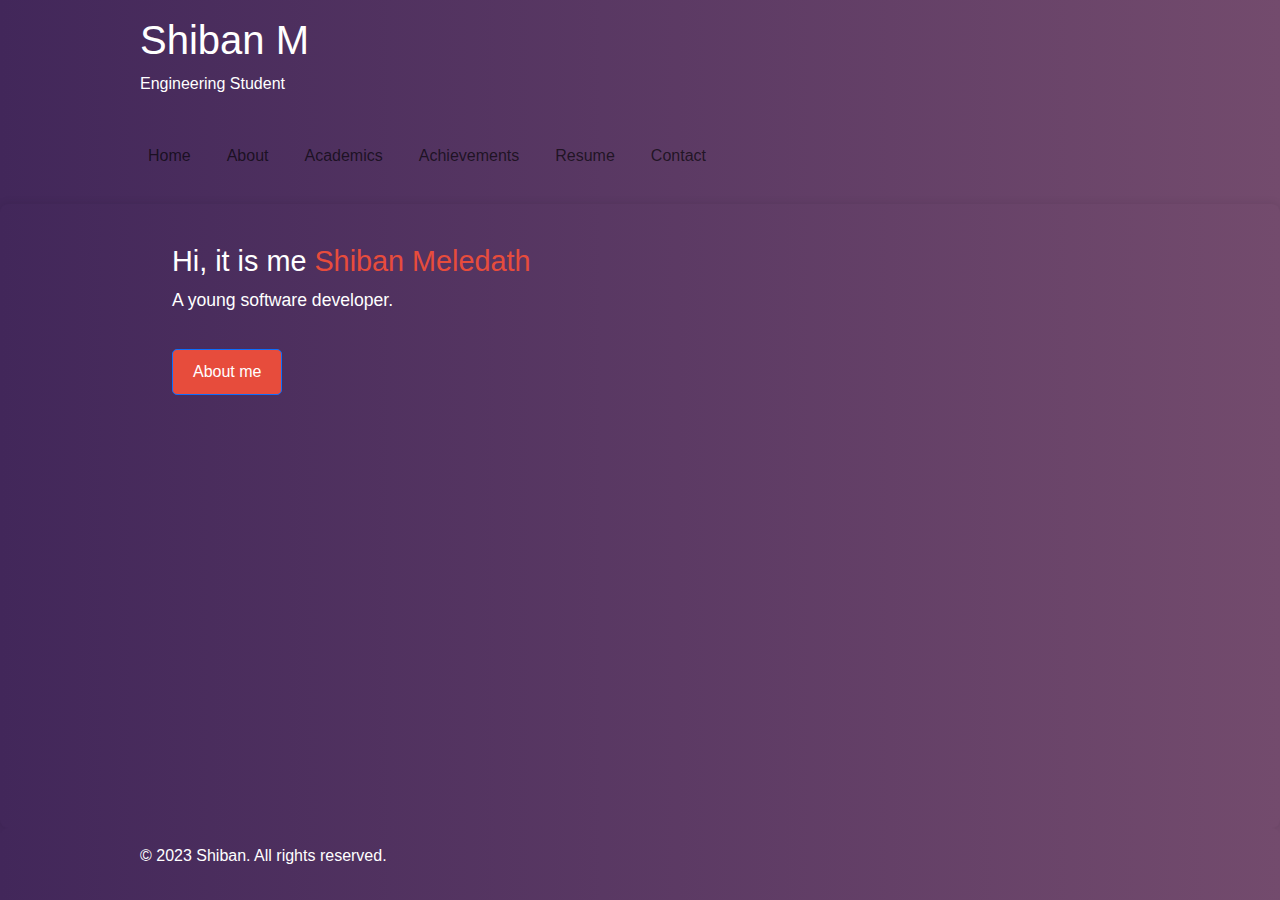
<file: index.html>
<!DOCTYPE html>
<html lang="en">
<head>
    <meta charset="UTF-8">
    <meta name="viewport" content="width=device-width, initial-scale=1.0">
    <link rel="stylesheet" href="https://cdn.jsdelivr.net/npm/bootstrap@5.0.0/dist/css/bootstrap.min.css">
    <link rel="stylesheet" href="assets/css/style.css">
    <link rel="stylesheet" href="assets/css/index.css">
    <title>Shiban M - Portfolio</title>
</head>
<body>

    <header class="bg-dark text-white">
        <div class="container">
            <h1>Shiban M</h1>
            <p>Engineering Student</p>
        </div>
    </header>

    <nav class="navbar navbar-expand-lg navbar-light bg-light">
        <div class="container">
            <ul class="navbar-nav">
                <li class="nav-item"><a class="nav-link" href="index.html">Home</a></li>
                <li class="nav-item"><a class="nav-link" href="about.html">About</a></li>
                <li class="nav-item"><a class="nav-link" href="accademics.html">Academics</a></li>
                <li class="nav-item"><a class="nav-link" href="achivements.html">Achievements</a></li>
                <li class="nav-item"><a class="nav-link" href="resume.html">Resume</a></li>
                <li class="nav-item"><a class="nav-link" href="contact.html">Contact</a></li>
            </ul>
        </div>
    </nav>

    <section class="content">
        <div class="container">
            <div class="content-item">
                <h5>Hi, it is me <span>Shiban Meledath</span></h5>
                <p>A young software developer.</p>
                <a href="about.html" class="btn btn-primary">About me</a>
            </div>
        </div>
    </section>

    <footer class="bg-dark text-white">
        <div class="container">
            <p>&copy; 2023 Shiban. All rights reserved.</p>
        </div>
    </footer>

    <script src="https://cdn.jsdelivr.net/npm/bootstrap@5.0.0/dist/js/bootstrap.bundle.min.js"></script>
</body>
</html>
</file>
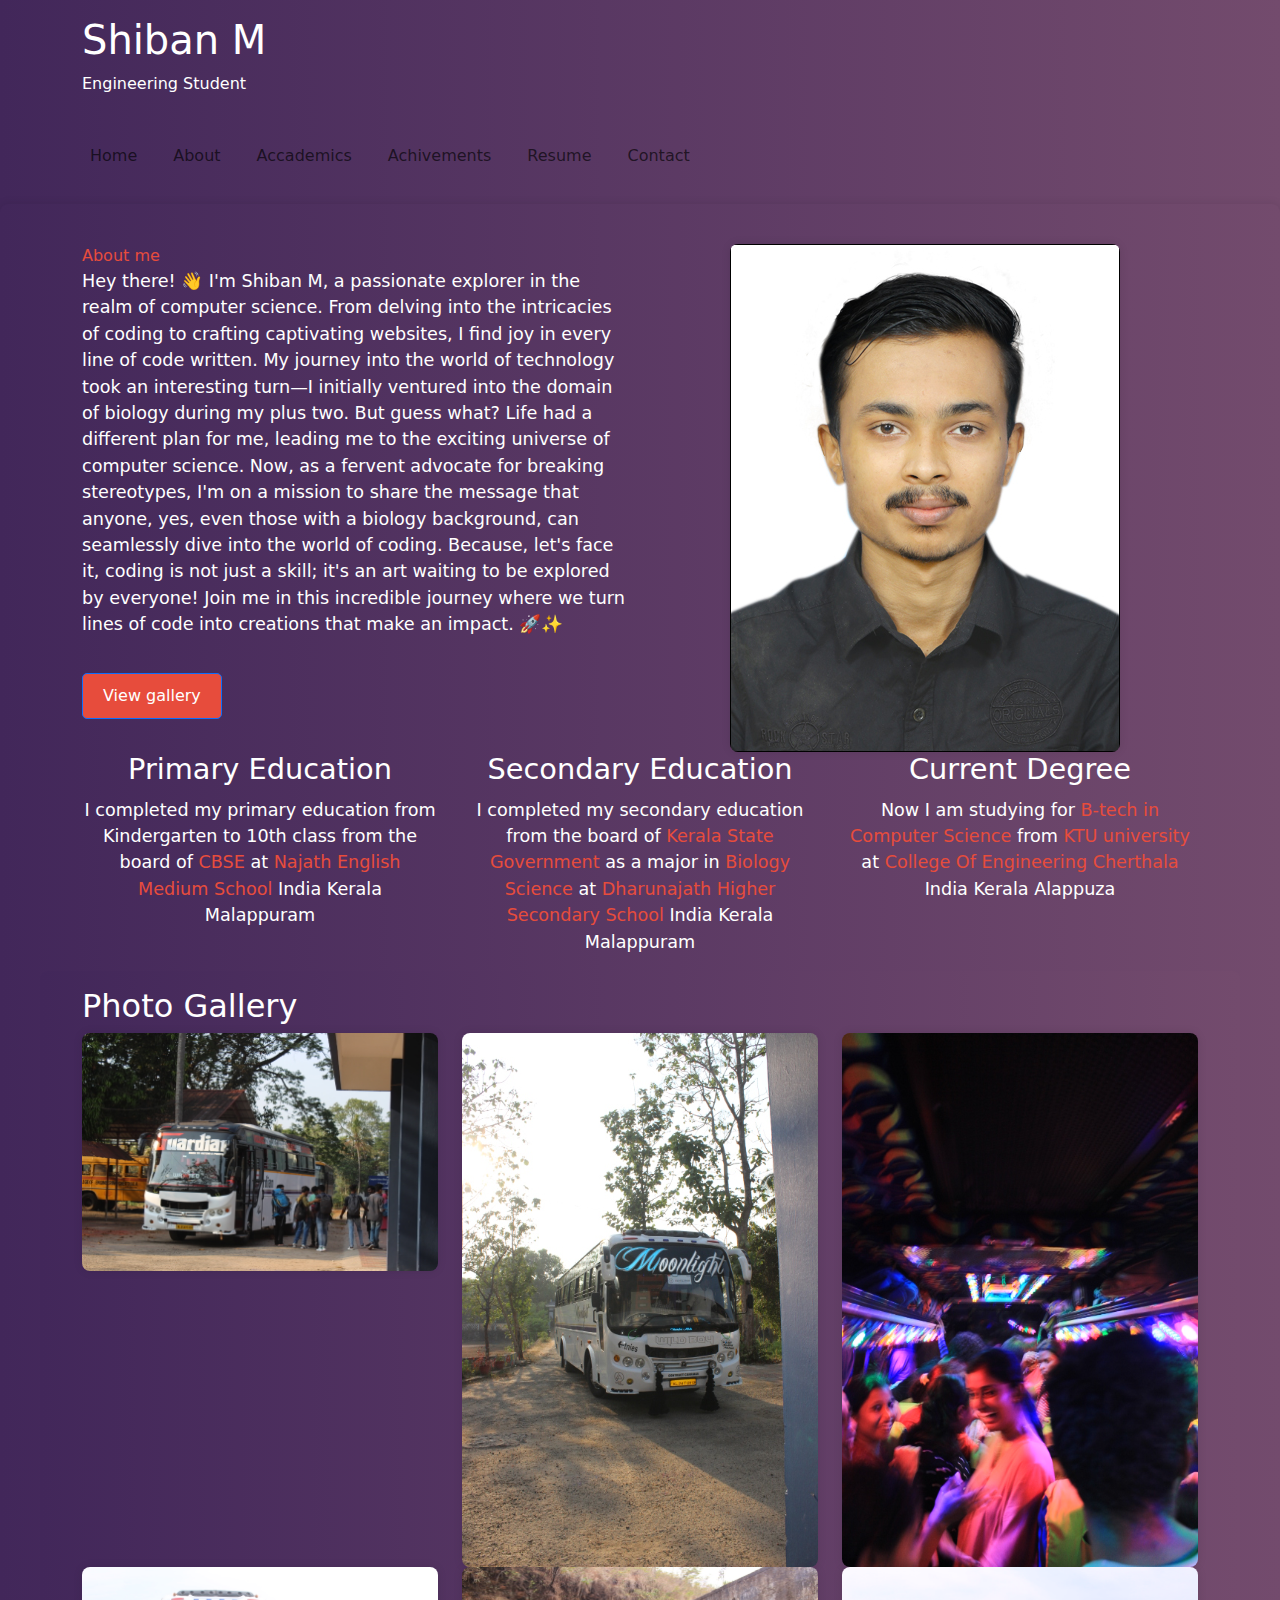
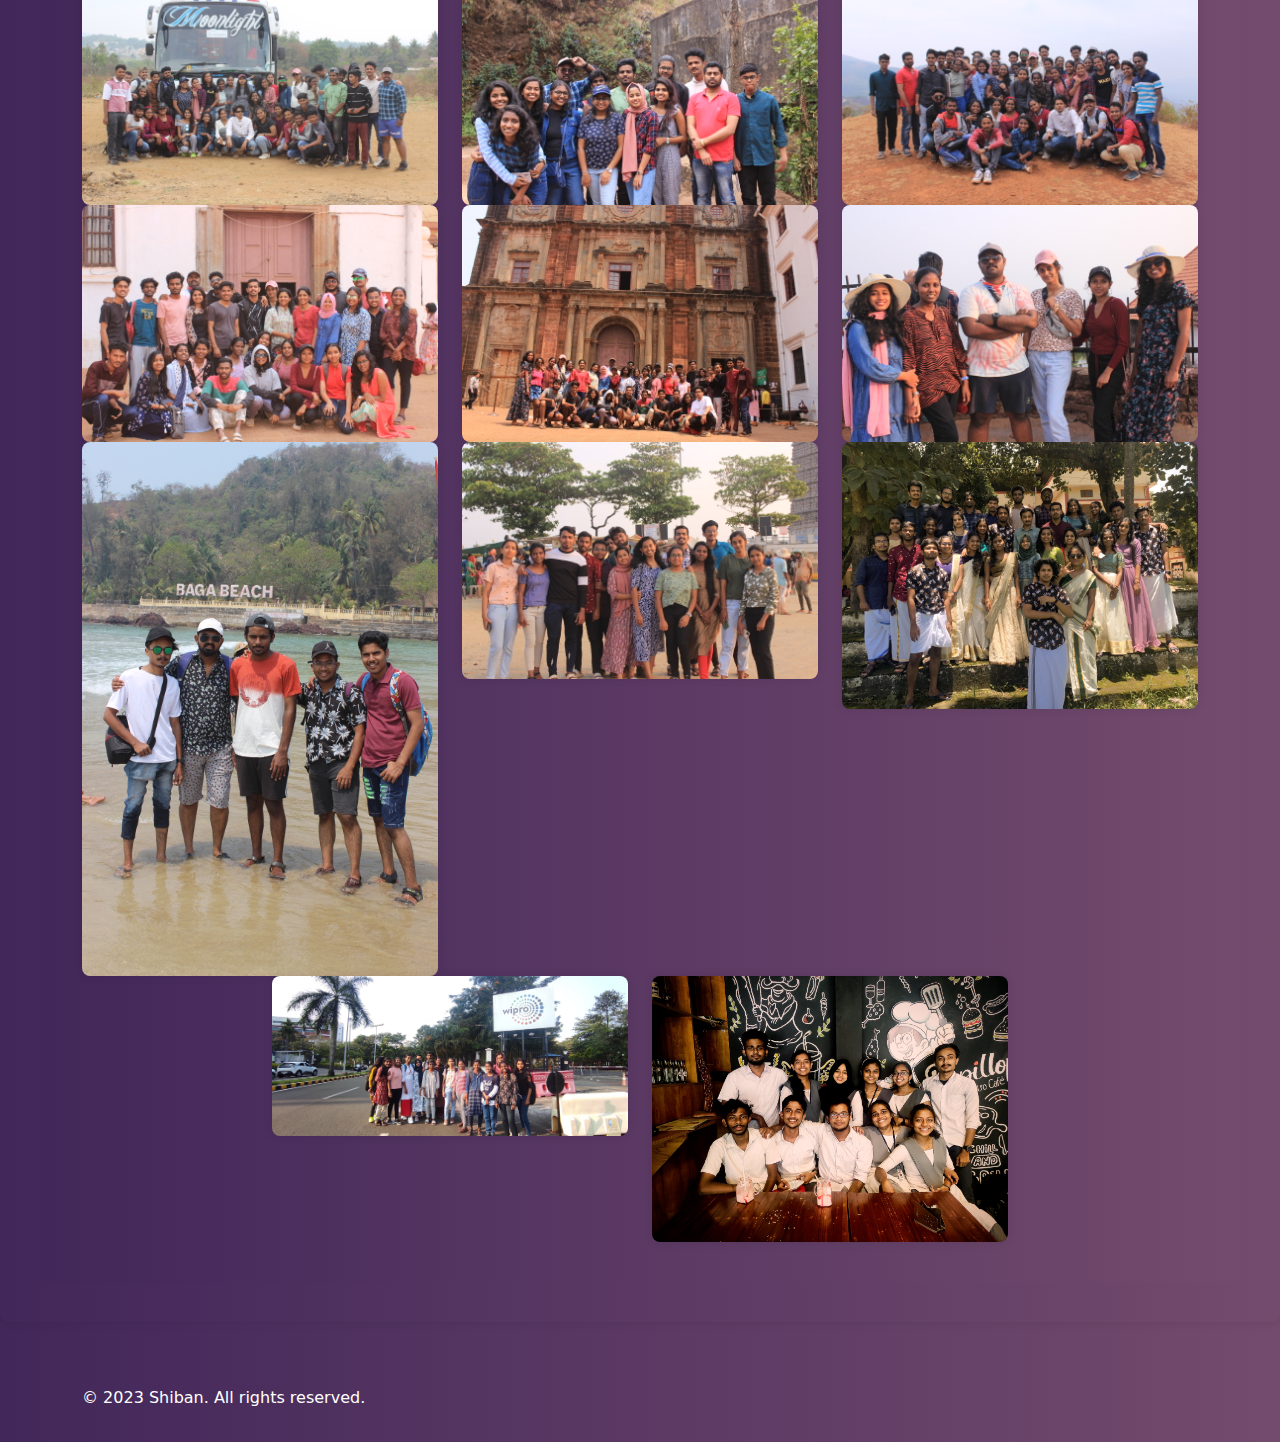
<file: about.html>
<!DOCTYPE html>
<html lang="en">
<head>
    <meta charset="UTF-8">
    <meta name="viewport" content="width=device-width, initial-scale=1.0">
    <link rel="stylesheet" href="assets/css/style.css">
    <link rel="stylesheet" href="assets/css/about.css">
    <link rel="stylesheet" href="https://cdn.jsdelivr.net/npm/bootstrap@5.0.0/dist/css/bootstrap.min.css">
    <title>About Me - Shiban M</title>
</head>
<body>

    <header class="bg-dark text-white">
        <div class="container">
            <h1>Shiban M</h1>
            <p>Engineering Student</p>
        </div>
    </header>

    <nav class="navbar navbar-expand-lg navbar-light bg-light">
        <div class="container">
            <button class="navbar-toggler" type="button" data-bs-toggle="collapse" data-bs-target="#navbarNav" aria-controls="navbarNav" aria-expanded="false" aria-label="Toggle navigation">
                <span class="navbar-toggler-icon"></span>
            </button>
            <div class="collapse navbar-collapse" id="navbarNav">
                <ul class="navbar-nav">
                    <li class="nav-item"><a class="nav-link" href="index.html">Home</a></li>
                    <li class="nav-item"><a class="nav-link" href="about.html">About</a></li>
                    <li class="nav-item"><a class="nav-link" href="accademics.html">Accademics</a></li>
                    <li class="nav-item"><a class="nav-link" href="achivements.html">Achivements</a></li>
                    <li class="nav-item"><a class="nav-link" href="resume.html">Resume</a></li>
                    <li class="nav-item"><a class="nav-link" href="contact.html">Contact</a></li>
                </ul>
            </div>
        </div>
    </nav>

    <section class="content">
        <div class="container">
            <div id="content-with-photo4-block" class="about">
                <div class="custom-container">
                    <div class="custom-cwp4-two row">
                        <div class="custom-cwp4-text col-md-6">
                            <span class="custom-title-small">About me</span>
                            <p class="custom-mt">Hey there! 👋 I'm Shiban M, a passionate explorer in the realm of computer science. From delving into the intricacies of coding to crafting captivating websites, I find joy in every line of code written.

                                My journey into the world of technology took an interesting turn—I initially ventured into the domain of biology during my plus two. But guess what? Life had a different plan for me, leading me to the exciting universe of computer science.
                                
                                Now, as a fervent advocate for breaking stereotypes, I'm on a mission to share the message that anyone, yes, even those with a biology background, can seamlessly dive into the world of coding. Because, let's face it, coding is not just a skill; it's an art waiting to be explored by everyone!
                                
                                Join me in this incredible journey where we turn lines of code into creations that make an impact. 🚀✨
                            </p>
                            <a class="btn btn-primary" href="#photoGallery"> View gallery</a>
                        </div>
                        <div class="custom-cwp4-image col-md-6">
                            <img src="assets/images/about.jpg" class="custom-radius-image img-fluid" alt="photo1" />
                        </div>
                    </div>
                    <div class="custom-fea-gd-vv row">
                        <div class="custom-float-lt col-md-4">
                            <div class="custom-icon-info">
                                <h5>Primary Education</h5>
                                <p class="custom-mt1">I completed my primary education from Kindergarten to 10th class
                                    from the board of <span>CBSE</span> at <span>Najath English Medium School</span> India Kerala
                                    Malappuram  </p>
                            </div>
                        </div>
                        <div class="custom-float-mid col-md-4">
                            <div class="custom-icon-info">
                                <h5>Secondary Education</h5>
                                <p class="custom-mt1">I completed my secondary education from the board of <span>Kerala State Government</span> 
                                    as a major in <span>Biology Science</span>  at <span>Dharunajath Higher Secondary School</span>  India Kerala Malappuram</p>
                            </div>
                        </div>
                        <div class="custom-float-rt col-md-4">
                            <div class="custom-icon-info">
                                <h5>Current Degree</h5>
                                <p class="custom-mt1">Now I am studying for <span>B-tech in Computer Science</span>  from <span>KTU university </span> at
                                   <span>College Of Engineering Cherthala</span>  India Kerala Alappuza </p>
                            </div>
                        </div>
                    </div>
                </div>
            </div>
            
        </div>
        <section class="gallery_content" id="photoGallery">
            <div class="container">
                <div id="gallery" class="about">
                    
                    <div id="photo-Gallery" class="view-gallery">
                        <h2>Photo Gallery</h2>
                        <div class="gallery-row row justify-content-center mb-4">
                            <div class="gallery-item col-lg-4">
                                <img src="assets/images/photo1 (1).JPG" alt="Photo 1" class="img-fluid">
                            </div>
                            <div class="gallery-item col-lg-4">
                                <img src="assets/images/photo1 (2).JPG" alt="Photo 2" class="img-fluid">
                            </div>
                            <div class="gallery-item col-lg-4">
                                <img src="assets/images/photo1 (3).JPG" alt="Photo 3" class="img-fluid">
                            </div>
                            <div class="gallery-item col-lg-4">
                                <img src="assets/images/photo1 (4).JPG" alt="Photo 4" class="img-fluid">
                            </div>
                            <div class="gallery-item col-lg-4">
                                <img src="assets/images/photo1 (5).JPG" alt="Photo 5" class="img-fluid">
                            </div>
                            <div class="gallery-item col-lg-4">
                                <img src="assets/images/photo1 (6).JPG" alt="Photo 6" class="img-fluid">
                            </div>
                            <div class="gallery-item col-lg-4">
                                <img src="assets/images/photo1 (7).JPG" alt="Photo 7" class="img-fluid">
                            </div>
                            <div class="gallery-item col-lg-4">
                                <img src="assets/images/photo1 (8).JPG" alt="Photo 8" class="img-fluid">
                            </div>
                            <div class="gallery-item col-lg-4">
                                <img src="assets/images/photo1 (9).JPG" alt="Photo 9" class="img-fluid">
                            </div>
                            <div class="gallery-item col-lg-4">
                                <img src="assets/images/photo1 (10).JPG" alt="Photo 10" class="img-fluid">
                            </div>
                            <div class="gallery-item col-lg-4">
                                <img src="assets/images/photo1 (11).JPG" alt="Photo 11" class="img-fluid">
                            </div>
                            <div class="gallery-item col-lg-4">
                                <img src="assets/images/photo12.JPG" alt="Photo 12" class="img-fluid">
                            </div>
                            <div class="gallery-item col-lg-4">
                                <img src="assets/images/photo13.jpg" alt="Photo 13" class="img-fluid">
                            </div>
                            <div class="gallery-item col-lg-4">
                                <img src="assets/images/photo14.jpg" alt="Photo 14" class="img-fluid">
                            </div>
                        </div>
                      
                    </div>
                    
                    
                </div>
            </div>
        </section>
    </section>
    
    <footer class="bg-dark text-white mt-5">
        <div class="container">
            <p>&copy; 2023 Shiban. All rights reserved.</p>
        </div>
    </footer>

    <script src="https://cdn.jsdelivr.net/npm/bootstrap@5.0.0/dist/js/bootstrap.bundle.min.js"></script>
</body>
</html>
</file>
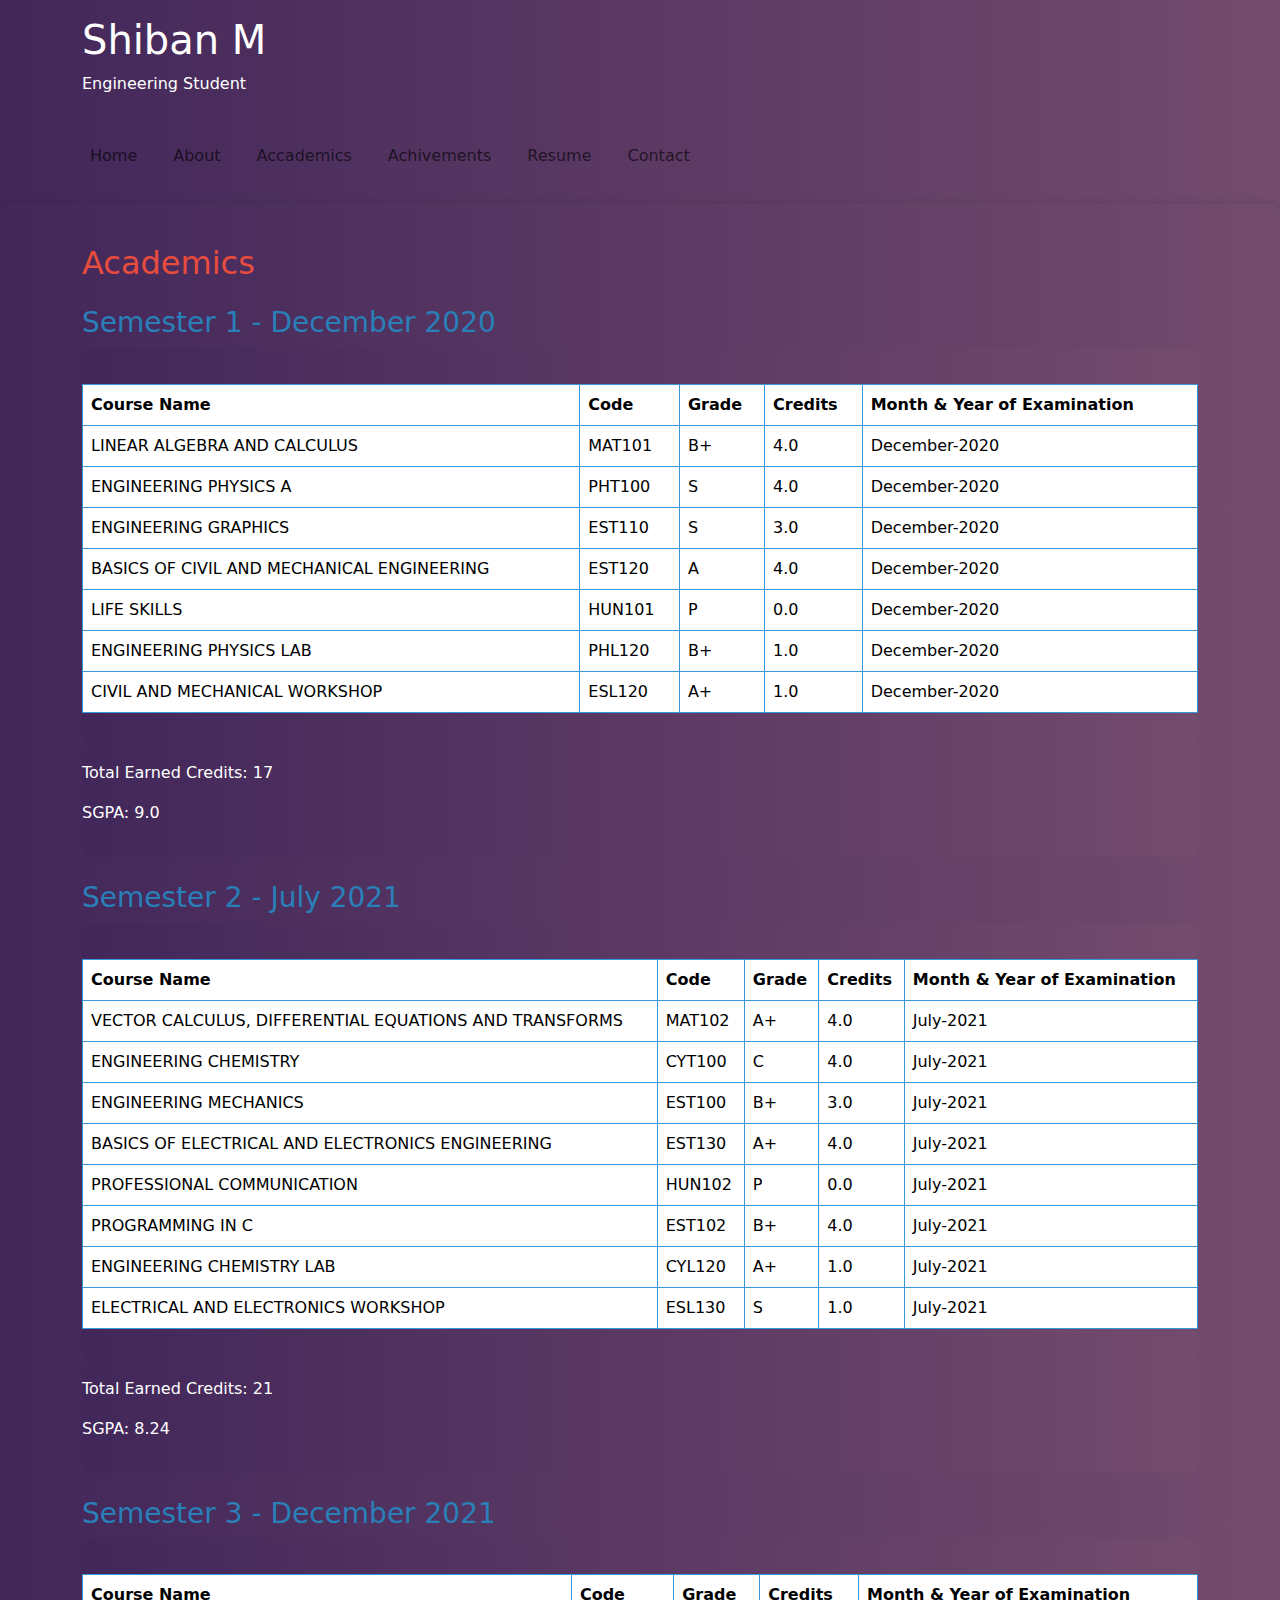
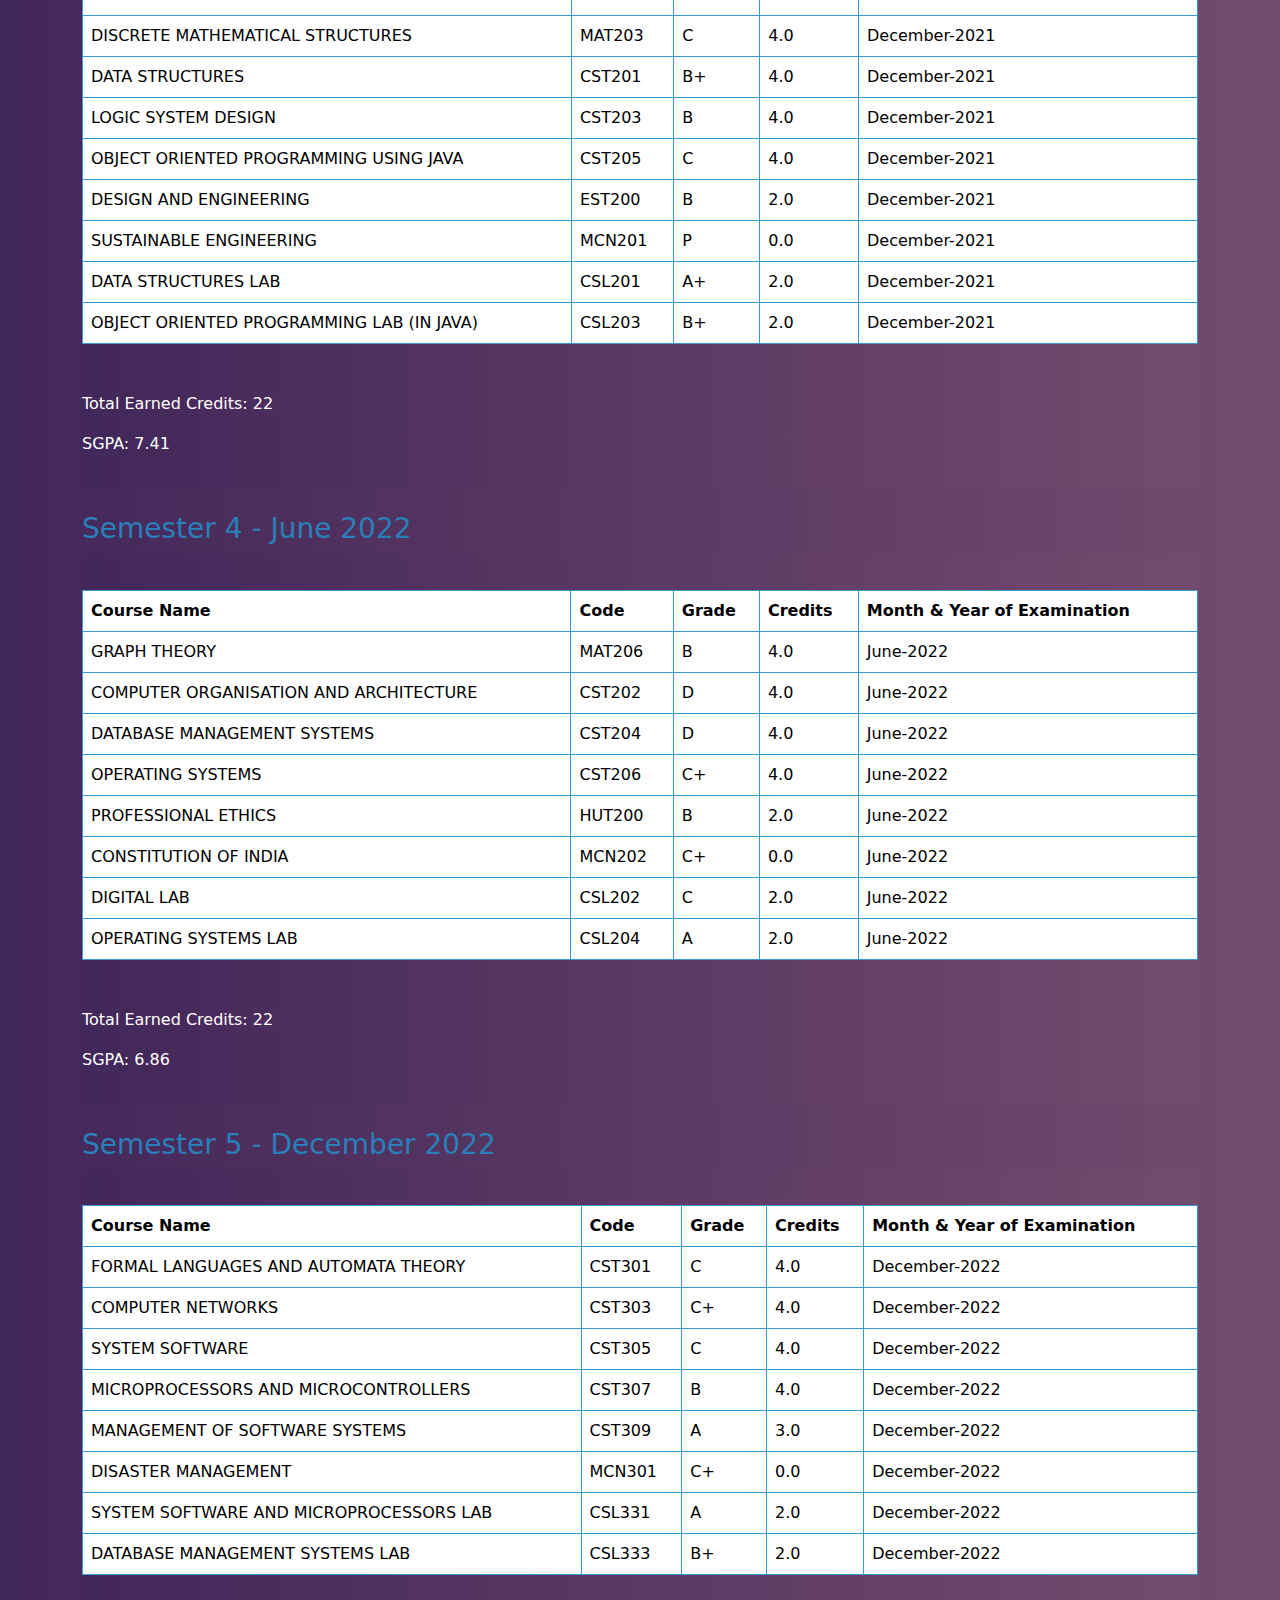
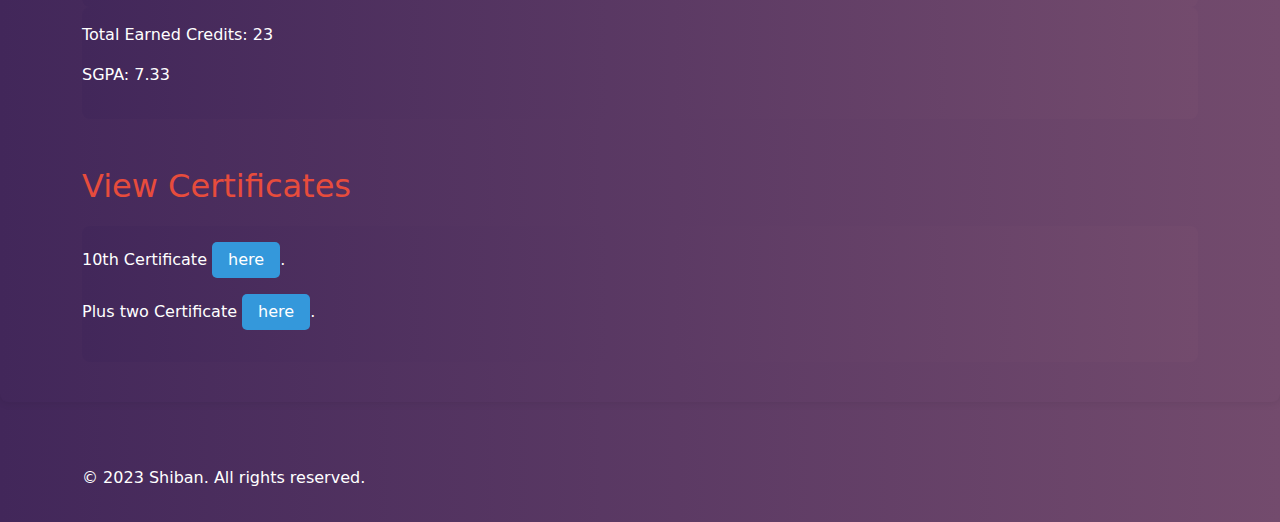
<file: accademics.html>
<!DOCTYPE html>
<html lang="en">
<head>
    <meta charset="UTF-8">
    <meta name="viewport" content="width=device-width, initial-scale=1.0">
    <link rel="stylesheet" href="assets/css/style.css">
    <link rel="stylesheet" href="assets/css/accademics.css">
    <link rel="stylesheet" href="https://cdn.jsdelivr.net/npm/bootstrap@5.0.0/dist/css/bootstrap.min.css">
    <title>Achin - Shiban M</title>
</head>
<body>

    <header class="bg-dark text-white">
        <div class="container">
            <h1>Shiban M</h1>
            <p>Engineering Student</p>
        </div>
    </header>

    <nav class="navbar navbar-expand-lg navbar-light bg-light">
        <div class="container">
            <button class="navbar-toggler" type="button" data-bs-toggle="collapse" data-bs-target="#navbarNav" aria-controls="navbarNav" aria-expanded="false" aria-label="Toggle navigation">
                <span class="navbar-toggler-icon"></span>
            </button>
            <div class="collapse navbar-collapse" id="navbarNav">
                <ul class="navbar-nav">
                    <li class="nav-item"><a class="nav-link" href="index.html">Home</a></li>
                    <li class="nav-item"><a class="nav-link" href="about.html">About</a></li>
                    <li class="nav-item"><a class="nav-link" href="accademics.html">Accademics</a></li>
                    <li class="nav-item"><a class="nav-link" href="achivements.html">Achivements</a></li>
                    <li class="nav-item"><a class="nav-link" href="resume.html">Resume</a></li>
                    <li class="nav-item"><a class="nav-link" href="contact.html">Contact</a></li>
                </ul>
            </div>
        </div>
    </nav>

    <section class="content">
        <div class="container">
            <h2>Academics</h2>

            <div class="semester-box">
                <h3 class="mt-4">Semester 1 - December 2020</h3>
                <section class="marks-grades">
                    <div class="table-responsive">
                        <table class="table">
                            <tr>
                                <th>Course Name</th>
                                <th>Code</th>
                                <th>Grade</th>
                                <th>Credits</th>
                                <th>Month &amp; Year of Examination</th>
                            </tr>
                            <tr>
                                <td>LINEAR ALGEBRA AND CALCULUS</td>
                                <td>MAT101</td>
                                <td>B+</td>
                                <td>4.0</td>
                                <td>December-2020</td>
                            </tr>
                            <tr>
                                <td>ENGINEERING PHYSICS A</td>
                                <td>PHT100</td>
                                <td>S</td>
                                <td>4.0</td>
                                <td>December-2020</td>
                            </tr>
                            <tr>
                                <td>ENGINEERING GRAPHICS</td>
                                <td>EST110</td>
                                <td>S</td>
                                <td>3.0</td>
                                <td>December-2020</td>
                            </tr>
                            <tr>
                                <td>BASICS OF CIVIL AND MECHANICAL ENGINEERING</td>
                                <td>EST120</td>
                                <td>A</td>
                                <td>4.0</td>
                                <td>December-2020</td>
                            </tr>
                            <tr>
                                <td>LIFE SKILLS</td>
                                <td>HUN101</td>
                                <td>P</td>
                                <td>0.0</td>
                                <td>December-2020</td>
                            </tr>
                            <tr>
                                <td>ENGINEERING PHYSICS LAB</td>
                                <td>PHL120</td>
                                <td>B+</td>
                                <td>1.0</td>
                                <td>December-2020</td>
                            </tr>
                            <tr>
                                <td>CIVIL AND MECHANICAL WORKSHOP</td>
                                <td>ESL120</td>
                                <td>A+</td>
                                <td>1.0</td>
                                <td>December-2020</td>
                            </tr>
                        </table>
                    </div>
                </section>
                <section class="summary">
                    <p>Total Earned Credits: 17</p>
                    <p>SGPA: 9.0</p>
                </section>
            </div>


            <div class="semester-box">
                <h3 class="mt-4">Semester 2 - July 2021</h3>
                <section class="marks-grades">
                    <div class="table-responsive">
                        <table class="table">
                            <tr>
                                <th>Course Name</th>
                                <th>Code</th>
                                <th>Grade</th>
                                <th>Credits</th>
                                <th>Month &amp; Year of Examination</th>
                            </tr>
                            <tr>
                                <td>VECTOR CALCULUS, DIFFERENTIAL EQUATIONS AND TRANSFORMS</td>
                                <td>MAT102</td>
                                <td>A+</td>
                                <td>4.0</td>
                                <td>July-2021</td>
                            </tr>
                            <tr>
                                <td>ENGINEERING CHEMISTRY</td>
                                <td>CYT100</td>
                                <td>C</td>
                                <td>4.0</td>
                                <td>July-2021</td>
                            </tr>
                            <tr>
                                <td>ENGINEERING MECHANICS</td>
                                <td>EST100</td>
                                <td>B+</td>
                                <td>3.0</td>
                                <td>July-2021</td>
                            </tr>
                            <tr>
                                <td>BASICS OF ELECTRICAL AND ELECTRONICS ENGINEERING</td>
                                <td>EST130</td>
                                <td>A+</td>
                                <td>4.0</td>
                                <td>July-2021</td>
                            </tr>
                            <tr>
                                <td>PROFESSIONAL COMMUNICATION</td>
                                <td>HUN102</td>
                                <td>P</td>
                                <td>0.0</td>
                                <td>July-2021</td>
                            </tr>
                            <tr>
                                <td>PROGRAMMING IN C</td>
                                <td>EST102</td>
                                <td>B+</td>
                                <td>4.0</td>
                                <td>July-2021</td>
                            </tr>
                            <tr>
                                <td>ENGINEERING CHEMISTRY LAB</td>
                                <td>CYL120</td>
                                <td>A+</td>
                                <td>1.0</td>
                                <td>July-2021</td>
                            </tr>
                            <tr>
                                <td>ELECTRICAL AND ELECTRONICS WORKSHOP</td>
                                <td>ESL130</td>
                                <td>S</td>
                                <td>1.0</td>
                                <td>July-2021</td>
                            </tr>
                            
                        </table>
                    </div>
                    </section>
                    
                    <section class="summary">
                        <p>Total Earned Credits: 21</p>
                        <p>SGPA: 8.24</p>
                    </section>
            </div>
            <div class="semester-box">
                <h3 class="mt-4">Semester 3 - December 2021</h3>
                <section class="marks-grades">
                    <div class="table-responsive">
                        <table  class="table">
                            <tr>
                                <th>Course Name</th>
                                <th>Code</th>
                                <th>Grade</th>
                                <th>Credits</th>
                                <th>Month &amp; Year of Examination</th>
                            </tr>
                            <tr>
                                <td>DISCRETE MATHEMATICAL STRUCTURES</td>
                                <td>MAT203</td>
                                <td>C</td>
                                <td>4.0</td>
                                <td>December-2021</td>
                            </tr>
                            <tr>
                                <td>DATA STRUCTURES</td>
                                <td>CST201</td>
                                <td>B+</td>
                                <td>4.0</td>
                                <td>December-2021</td>
                            </tr>
                            <tr>
                                <td>LOGIC SYSTEM DESIGN</td>
                                <td>CST203</td>
                                <td>B</td>
                                <td>4.0</td>
                                <td>December-2021</td>
                            </tr>
                            <tr>
                                <td>OBJECT ORIENTED PROGRAMMING USING JAVA</td>
                                <td>CST205</td>
                                <td>C</td>
                                <td>4.0</td>
                                <td>December-2021</td>
                            </tr>
                            <tr>
                                <td>DESIGN AND ENGINEERING</td>
                                <td>EST200</td>
                                <td>B</td>
                                <td>2.0</td>
                                <td>December-2021</td>
                            </tr>
                            <tr>
                                <td>SUSTAINABLE ENGINEERING</td>
                                <td>MCN201</td>
                                <td>P</td>
                                <td>0.0</td>
                                <td>December-2021</td>
                            </tr>
                            <tr>
                                <td>DATA STRUCTURES LAB</td>
                                <td>CSL201</td>
                                <td>A+</td>
                                <td>2.0</td>
                                <td>December-2021</td>
                            </tr>
                            <tr>
                                <td>OBJECT ORIENTED PROGRAMMING LAB (IN JAVA)</td>
                                <td>CSL203</td>
                                <td>B+</td>
                                <td>2.0</td>
                                <td>December-2021</td>
                            </tr>
                         
                        </table>
                    </div>
                    </section>
          
                    <section class="summary">
                        <p>Total Earned Credits: 22</p>
                        <p>SGPA: 7.41</p>
                    </section>
            </div>
            <div class="semester-box">
                <h3 class="mt-4">Semester 4 - June 2022</h3>
                <section class="marks-grades">
                    <div class="table-responsive">
                        <table class="table">
                            <tr>
                                <th>Course Name</th>
                                <th>Code</th>
                                <th>Grade</th>
                                <th>Credits</th>
                                <th>Month &amp; Year of Examination</th>
                            </tr>
                            <tr>
                                <td>GRAPH THEORY</td>
                                <td>MAT206</td>
                                <td>B</td>
                                <td>4.0</td>
                                <td>June-2022</td>
                            </tr>
                            <tr>
                                <td>COMPUTER ORGANISATION AND ARCHITECTURE</td>
                                <td>CST202</td>
                                <td>D</td>
                                <td>4.0</td>
                                <td>June-2022</td>
                            </tr>
                            <tr>
                                <td>DATABASE MANAGEMENT SYSTEMS</td>
                                <td>CST204</td>
                                <td>D</td>
                                <td>4.0</td>
                                <td>June-2022</td>
                            </tr>
                            <tr>
                                <td>OPERATING SYSTEMS</td>
                                <td>CST206</td>
                                <td>C+</td>
                                <td>4.0</td>
                                <td>June-2022</td>
                            </tr>
                            <tr>
                                <td>PROFESSIONAL ETHICS</td>
                                <td>HUT200</td>
                                <td>B</td>
                                <td>2.0</td>
                                <td>June-2022</td>
                            </tr>
                            <tr>
                                <td>CONSTITUTION OF INDIA</td>
                                <td>MCN202</td>
                                <td>C+</td>
                                <td>0.0</td>
                                <td>June-2022</td>
                            </tr>
                            <tr>
                                <td>DIGITAL LAB</td>
                                <td>CSL202</td>
                                <td>C</td>
                                <td>2.0</td>
                                <td>June-2022</td>
                            </tr>
                            <tr>
                                <td>OPERATING SYSTEMS LAB</td>
                                <td>CSL204</td>
                                <td>A</td>
                                <td>2.0</td>
                                <td>June-2022</td>
                            </tr>
                           
                        </table>
                    </div>
                    </section>
                
                    <section class="summary">
                        <p>Total Earned Credits: 22</p>
                        <p>SGPA: 6.86</p>
                    </section>
            </div>
            <div class="semester-box">
                <h3 class="mt-4">Semester 5 - December 2022</h3>
                <section class="marks-grades">
                    <div class="table-responsive">
                        <table class="table">
                            <tr>
                                <th>Course Name</th>
                                <th>Code</th>
                                <th>Grade</th>
                                <th>Credits</th>
                                <th>Month &amp; Year of Examination</th>
                            </tr>
                            <tr>
                                <td>FORMAL LANGUAGES AND AUTOMATA THEORY</td>
                                <td>CST301</td>
                                <td>C</td>
                                <td>4.0</td>
                                <td>December-2022</td>
                            </tr>
                            <tr>
                                <td>COMPUTER NETWORKS</td>
                                <td>CST303</td>
                                <td>C+</td>
                                <td>4.0</td>
                                <td>December-2022</td>
                            </tr>
                            <tr>
                                <td>SYSTEM SOFTWARE</td>
                                <td>CST305</td>
                                <td>C</td>
                                <td>4.0</td>
                                <td>December-2022</td>
                            </tr>
                            <tr>
                                <td>MICROPROCESSORS AND MICROCONTROLLERS</td>
                                <td>CST307</td>
                                <td>B</td>
                                <td>4.0</td>
                                <td>December-2022</td>
                            </tr>
                            <tr>
                                <td>MANAGEMENT OF SOFTWARE SYSTEMS</td>
                                <td>CST309</td>
                                <td>A</td>
                                <td>3.0</td>
                                <td>December-2022</td>
                            </tr>
                            <tr>
                                <td>DISASTER MANAGEMENT</td>
                                <td>MCN301</td>
                                <td>C+</td>
                                <td>0.0</td>
                                <td>December-2022</td>
                            </tr>
                            <tr>
                                <td>SYSTEM SOFTWARE AND MICROPROCESSORS LAB</td>
                                <td>CSL331</td>
                                <td>A</td>
                                <td>2.0</td>
                                <td>December-2022</td>
                            </tr>
                            <tr>
                                <td>DATABASE MANAGEMENT SYSTEMS LAB</td>
                                <td>CSL333</td>
                                <td>B+</td>
                                <td>2.0</td>
                                <td>December-2022</td>
                            </tr>
                      
                        </table>
                    </div>
                    </section>
                
                
                    <section class="summary">
                        <p>Total Earned Credits: 23</p>
                        <p>SGPA: 7.33</p>
                    </section>
            </div>
          

            <h2 class="mt-5">View Certificates</h2>
            <section class="view-certificates">
                <p>10th Certificate <a href="assets/Certificates/10th.pdf" target="_blank">here</a>.</p>
                <p>Plus two Certificate <a href="assets/Certificates/plustwo.pdf" target="_blank">here</a>.</p>
            </section>
        </div>
    </section>

    <footer class="bg-dark text-white mt-5">
        <div class="container">
            <p>&copy; 2023 Shiban. All rights reserved.</p>
        </div>
    </footer>
    <script src="https://cdn.jsdelivr.net/npm/bootstrap@5.0.0/dist/js/bootstrap.bundle.min.js"></script>
</body>
</html>
</file>
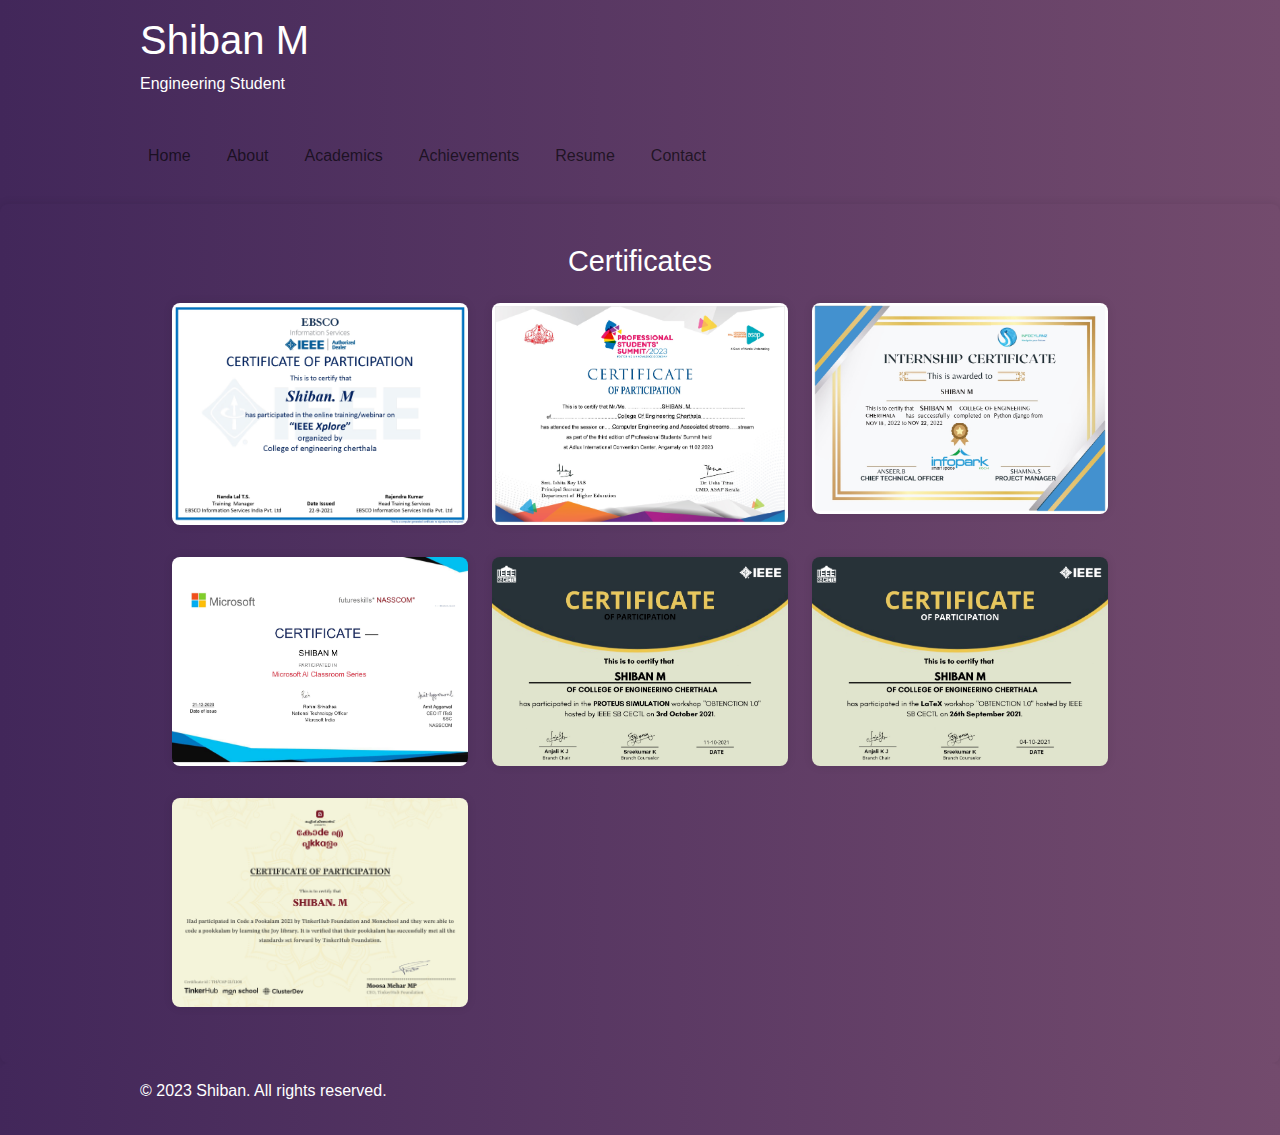
<file: achivements.html>
<!DOCTYPE html>
<html lang="en">
<head>
    <meta charset="UTF-8">
    <meta name="viewport" content="width=device-width, initial-scale=1.0">
    <link rel="stylesheet" href="https://cdn.jsdelivr.net/npm/bootstrap@5.0.0/dist/css/bootstrap.min.css">
    <link rel="stylesheet" href="assets/css/style.css">
    <link rel="stylesheet" href="assets/css/achivements.css">
    <title>Shiban M - Portfolio</title>
</head>
<body>

    <header class="bg-dark text-white">
        <div class="container">
            <h1>Shiban M</h1>
            <p>Engineering Student</p>
        </div>
    </header>

    <nav class="navbar navbar-expand-lg navbar-light bg-light">
        <div class="container">
            <ul class="navbar-nav">
                <li class="nav-item"><a class="nav-link" href="index.html">Home</a></li>
                <li class="nav-item"><a class="nav-link" href="about.html">About</a></li>
                <li class="nav-item"><a class="nav-link" href="accademics.html">Academics</a></li>
                <li class="nav-item"><a class="nav-link" href="achivements.html">Achievements</a></li>
                <li class="nav-item"><a class="nav-link" href="resume.html">Resume</a></li>
                <li class="nav-item"><a class="nav-link" href="contact.html">Contact</a></li>
            </ul>
        </div>
    </nav>

    <section class="content">
        <div class="container">
            <h2>Certificates</h2>
            <div class="row">
                <div class="col-md-4 my-3">
                    <div class="certificate-item">
                        <img src="assets/achivements/Certificate for Shiban. M for -IEEE Xplore Assignment-_page-0001.jpg" alt="Certificate 1" class="img-fluid">
                    </div>
                </div>
                <div class="col-md-4 my-3">
                    <div class="certificate-item">
                        <img src="assets/achivements/certificate_page-0001.jpg" alt="Certificate 2" class="img-fluid">
                    </div>
                </div>
                <div class="col-md-4 my-3">
                    <div class="certificate-item">
                        <img src="assets/achivements/internship_page-0001.jpg" alt="Certificate 3" class="img-fluid">
                    </div>
                </div>
                <div class="col-md-4 my-3">
                    <div class="certificate-item">
                        <img src="assets/achivements/MicrosoftCertificate Replica .jpg" alt="Certificate 4" class="img-fluid">
                    </div>
                </div>
                <div class="col-md-4 my-3">
                    <div class="certificate-item">
                        <img src="assets/achivements/Shiban M.IEEE_page-0001.jpg" alt="Certificate 5" class="img-fluid">
                    </div>
                </div>
                <div class="col-md-4 my-3">
                    <div class="certificate-item">
                        <img src="assets/achivements/Shiban M_page-0001.jpg" alt="Certificate 6" class="img-fluid">
                    </div>
                </div>
                <div class="col-md-4 my-3">
                    <div class="certificate-item">
                        <img src="assets/achivements/SHIBAN. M_page-0001.jpg" alt="Certificate 7" class="img-fluid">
                    </div>
                </div>
              
            </div>
            
        </div>
    </section>

    <footer class="bg-dark text-white">
        <div class="container">
            <p>&copy; 2023 Shiban. All rights reserved.</p>
        </div>
    </footer>

    <script src="https://cdn.jsdelivr.net/npm/bootstrap@5.0.0/dist/js/bootstrap.bundle.min.js"></script>
</body>
</html>
</file>
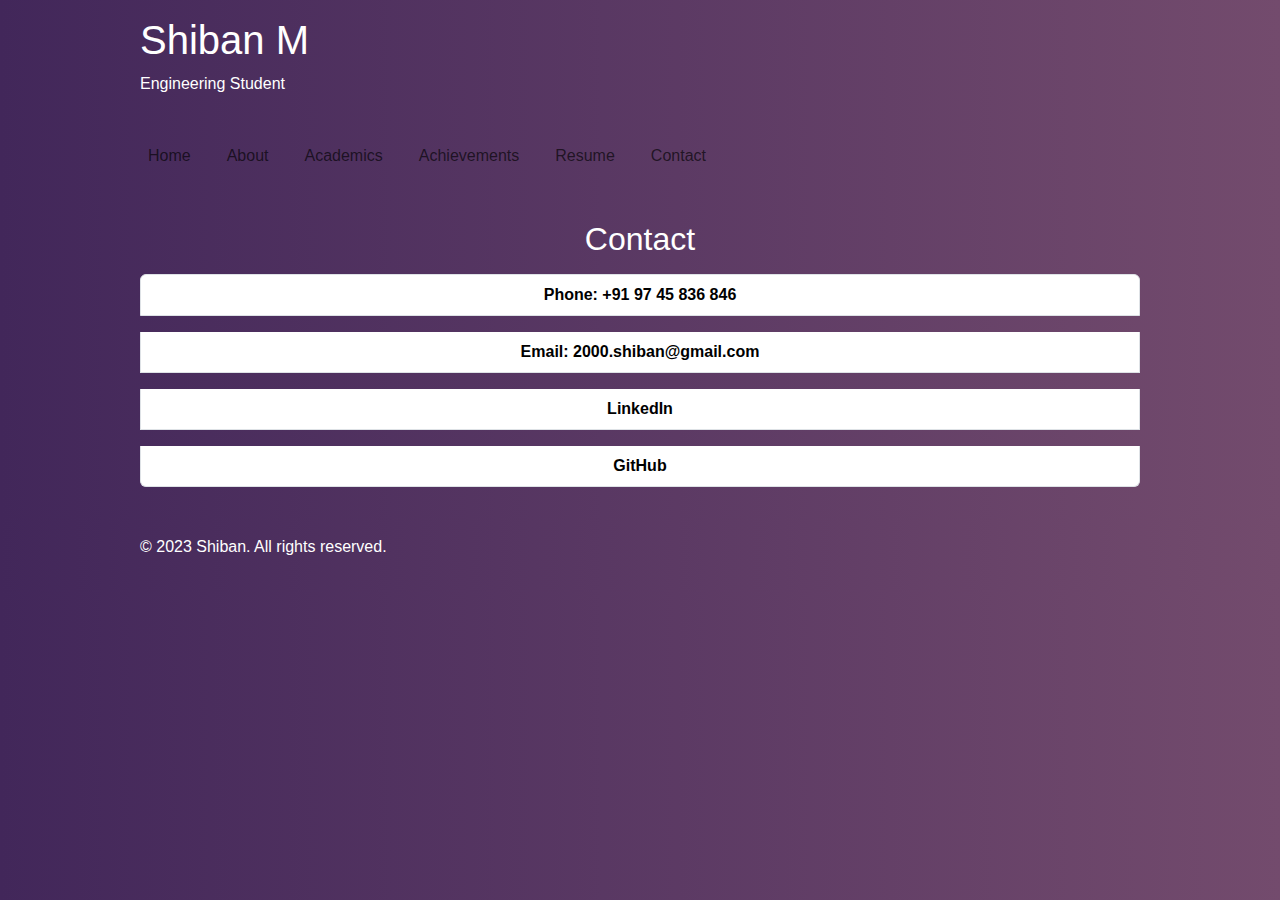
<file: contact.html>
<!DOCTYPE html>
<html lang="en">
<head>
    <meta charset="UTF-8">
    <meta name="viewport" content="width=device-width, initial-scale=1.0">
    <link rel="stylesheet" href="https://cdn.jsdelivr.net/npm/bootstrap@5.0.0/dist/css/bootstrap.min.css">
    <link rel="stylesheet" href="assets/css/style.css">
    <link rel="stylesheet" href="assets/css/contact.css">
    <title>Contact - Shiban M</title>
</head>
<body>

    <header class="bg-dark text-white">
        <div class="container">
            <h1>Shiban M</h1>
            <p>Engineering Student</p>
        </div>
    </header>

    <nav class="navbar navbar-expand-lg navbar-light bg-light">
        <div class="container">
            <ul class="navbar-nav">
                <li class="nav-item"><a class="nav-link" href="index.html">Home</a></li>
                <li class="nav-item"><a class="nav-link" href="about.html">About</a></li>
                <li class="nav-item"><a class="nav-link" href="accademics.html">Academics</a></li>
                <li class="nav-item"><a class="nav-link" href="achivements.html">Achievements</a></li>
                <li class="nav-item"><a class="nav-link" href="resume.html">Resume</a></li>
                <li class="nav-item"><a class="nav-link" href="contact.html">Contact</a></li>
            </ul>
        </div>
    </nav>

    <section class="contact">
        <div class="container">
            <h2>Contact</h2>
            <ul class="list-group">
                <li class="list-group-item"><a href="tel:+919745836846">Phone: +91 97 45 836 846</a></li>
                <li class="list-group-item"><a href="mailto:2000.shiban@gmail.com">Email: 2000.shiban@gmail.com</a></li>
                <li class="list-group-item"><a href="https://www.linkedin.com/in/shiban-m-277053215" target="_blank">LinkedIn</a></li>
                <li class="list-group-item"><a href="https://github.com/shibanmeledath" target="_blank">GitHub</a></li>
            </ul>
        </div>
    </section>
    

    <footer class="bg-dark text-white">
        <div class="container">
            <p>&copy; 2023 Shiban. All rights reserved.</p>
        </div>
    </footer>
    <script src="https://cdn.jsdelivr.net/npm/bootstrap@5.0.0/dist/js/bootstrap.bundle.min.js"></script>
</body>
</html>
</file>
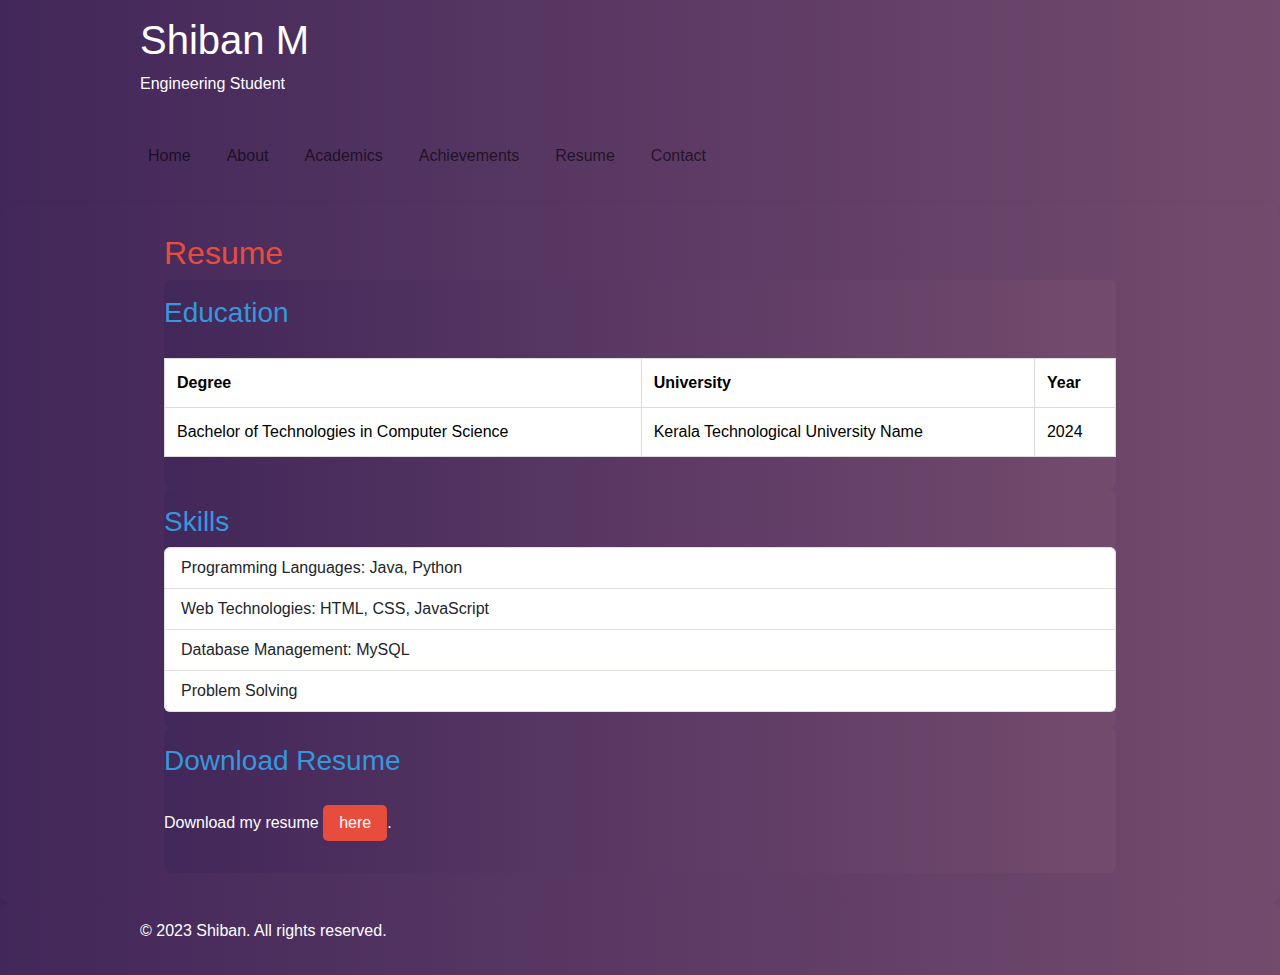
<file: resume.html>
<!DOCTYPE html>
<html lang="en">
<head>
    <meta charset="UTF-8">
    <meta name="viewport" content="width=device-width, initial-scale=1.0">

    <link rel="stylesheet" href="https://cdn.jsdelivr.net/npm/bootstrap@5.0.0/dist/css/bootstrap.min.css">
    <link rel="stylesheet" href="assets/css/style.css">
    <link rel="stylesheet" href="assets/css/resume.css">
    <title>Resume - Shiban M</title>
</head>
<body>

    <header class="bg-dark text-white">
        <div class="container">
            <h1>Shiban M</h1>
            <p>Engineering Student</p>
        </div>
    </header>

    <nav class="navbar navbar-expand-lg navbar-light bg-light">
        <div class="container">
            <ul class="navbar-nav">
                <li class="nav-item"><a class="nav-link" href="index.html">Home</a></li>
                <li class="nav-item"><a class="nav-link" href="about.html">About</a></li>
                <li class="nav-item"><a class="nav-link" href="accademics.html">Academics</a></li>
                <li class="nav-item"><a class="nav-link" href="achivements.html">Achievements</a></li>
                <li class="nav-item"><a class="nav-link" href="resume.html">Resume</a></li>
                <li class="nav-item"><a class="nav-link" href="contact.html">Contact</a></li>
            </ul>
        </div>
    </nav>

    <section class="content">
        <div class="container">
            <h2>Resume</h2>

            <section class="education">
                <h3>Education</h3>
                <div class="table-responsive">
                    <table class="table table-bordered">
                        <thead>
                            <tr>
                                <th>Degree</th>
                                <th>University</th>
                                <th>Year</th>
                            </tr>
                        </thead>
                        <tbody>
                            <tr>
                                <td>Bachelor of Technologies in Computer Science</td>
                                <td>Kerala Technological University Name</td>
                                <td>2024</td>
                            </tr>
                         
                        </tbody>
                    </table>
                </div>
            </section>

            <section class="skills">
                <h3>Skills</h3>
                <ul class="list-group">
                    <li class="list-group-item">Programming Languages: Java, Python</li>
                    <li class="list-group-item">Web Technologies: HTML, CSS, JavaScript</li>
                    <li class="list-group-item">Database Management: MySQL</li>
                    <li class="list-group-item">Problem Solving</li>
                   
                </ul>
            </section>

            <section class="download-resume">
                <h3>Download Resume</h3>
                <p>Download my resume <a href="assets/resume/resume.pdf" download>here</a>.</p>
                
            </section>

        </div>
    </section>



    <footer class="bg-dark text-white">
        <div class="container">
            <p>&copy; 2023 Shiban. All rights reserved.</p>
        </div>
    </footer>

    <script src="https://cdn.jsdelivr.net/npm/bootstrap@5.0.0/dist/js/bootstrap.bundle.min.js"></script>
</body>
</html>
</file>
<file: assets/css/style.css>
header, nav, section, footer {
    background: linear-gradient(to right, #42275a, #734b6d);
    color: #fff;
    padding: 1em 0;
    border-radius: 8px;
}

body {
    display: flex;
    flex-direction: column;
    min-height: 100vh;
    margin: 0;
    font-family: 'Arial', sans-serif;
    background: linear-gradient(to right, #42275a, #734b6d); 
}



.container {
    width: 80%;
    margin: 0 auto;
}


header h1 {
    font-size: 2.5em;
}

nav ul {
    list-style-type: none;
    margin: 0;
    padding: 0;
}

nav li {
    display: inline-block;
    margin-right: 20px;
}

nav a {
    color: #fff;
    text-decoration: none;
    font-weight: bold;
    transition: color 0.3s; 
}

nav a:hover {
    color: #000;
}
.footer {
    text-align: center;
    font-size: 0.8em;
    margin-top: 20px;
    background-color: #3498db;
    color: #fff;
    padding: 10px 0;
    border-radius: 8px;
}

.footer p {
    margin: 0;
}
</file>
<file: assets/css/index.css>
.content {
    flex: 1; 
    background-color: #fff;
    padding: 40px;
    margin-top: 20px;
    border-radius: 8px;
    box-shadow: 0 0 10px rgba(0, 0, 0, 0.1);
}

.content h5 {
    font-size: 1.8em;
    color: #ffffff;
}

.content span {
    color: #e74c3c;
}

.content p {
    font-size: 1.1em;
    color: #ffffff;
}

.content a {
    display: inline-block;
    padding: 10px 20px;
    margin-top: 20px;
    background-color: #e74c3c;
    color: #fff;
    text-decoration: none;
    border-radius: 5px;
    transition: background-color 0.3s;
}

.content a:hover {
    background-color: #b52f20;
}
</file>
<file: assets/css/about.css>
.custom-container {
    max-width: 1200px;
    margin: 0 auto;
}

.content {
    background-color: #fff;
    padding: 40px;
    margin-top: 20px;
    border-radius: 8px;
    box-shadow: 0 0 10px rgba(0, 0, 0, 0.1);
}

.content h5 {
    font-size: 1.8em;
    color: #ffffff;
}

.content span {
    color: #e74c3c;
}

.content p {
    font-size: 1.1em;
    color: #ffffff;
}

.content a {
    display: inline-block;
    padding: 10px 20px;
    margin-top: 20px;
    background-color: #e74c3c;
    color: #fff;
    text-decoration: none;
    border-radius: 5px;
    transition: background-color 0.3s;
}

.content a:hover {
    background-color: #b52f20;;
}

.custom-cwp4-two {
    display: flex;
    flex-wrap: wrap;
    justify-content: space-between;
}

.custom-cwp4-text {
    width: 100%;
    margin-bottom: 20px;
}

.custom-cwp4-image {
    display: flex;
    justify-content: center;
    align-items: center;
    width: 100%;
}

.custom-cwp4-image img {
    max-width: 100%; 
    height: auto; 
    border-radius: 8px;
    box-shadow: 0 0 10px rgba(0, 0, 0, 0.1);
}
.custom-fea-gd-vv {
    display: flex;
    justify-content: space-between;
}

.custom-float-lt, .custom-float-mid, .custom-float-rt {
    width: 30%;
}

.custom-icon-info {
    text-align: center;
}

.custom-mt1 {
    margin-top: 10px;
}

.viewgallery {
    margin-top: 40px;
}

.gallery-row {
    display: flex;
    justify-content: space-between;
    margin-bottom: 20px;
}

.gallery-item {
    width: 48%; 
}

.gallery-item img {
    width: 100%;
    height: auto;
    border-radius: 8px;
    box-shadow: 0 0 10px rgba(0, 0, 0, 0.1);
}

html {
    scroll-behavior: smooth;
}
</file>
<file: assets/css/accademics.css>
.content {
    flex: 1;
    background-color: #fff;
    padding: 40px;
    margin-top: 20px;
    border-radius: 8px;
    box-shadow: 0 0 10px rgba(0, 0, 0, 0.1);
}
.table{
    background-color: #ffffffad;
}
.content h2 {
    color: #e74c3c;
    margin-top: 0;
}

.semester-box {
    margin-bottom: 20px;
}

.semester-box h3 {
    color: #2980b9;
    margin-top: 0;
}

.marks-grades table {
    width: 100%;
    border-collapse: collapse;
    margin-top: 20px;
}

.marks-grades th, .marks-grades td {
    border: 1px solid #3498db;
    padding: 10px;
    text-align: left;
}

.view-certificates {
    margin-top: 20px;
}

.view-certificates a {
    display: inline-block;
    padding: 6px 16px;
    background-color:#3498db;
    color: #fff;
    text-decoration: none;
    border-radius: 5px;
    transition: background-color 0.3s;
}

.view-certificates a:hover {
    background-color: #2980b9;
}
</file>
<file: assets/css/achivements.css>
.content {
    background-color: #fff;
    padding: 40px;
    margin-top: 20px;
    border-radius: 8px;
    box-shadow: 0 0 10px rgba(0, 0, 0, 0.1);
}

.content h2 {
    font-size: 1.8em;
    color: #ffffff;
    text-align: center;
}

.certificate-grid {
    display: grid;
    grid-template-columns: repeat(auto-fill, minmax(200px, 1fr));
    gap: 20px;
    margin-top: 20px;
}

.certificate-item img {
    width: 100%;
    height: auto;
    border-radius: 8px;
    box-shadow: 0 0 10px rgba(0, 0, 0, 0.1);
}
</file>
<file: assets/css/contact.css>
.contact {
    text-align: center;
    margin-top: 20px;
  }
  
  .contact h2 {
    font-size: 2rem;
    margin-bottom: 1rem;
  }
  
  .contact ul {
    list-style: none;
    padding: 0;
  }
  
  .contact li {
    margin-bottom: 1rem;
  }
  
  .contact a {
    text-decoration: none;
    color: #000000;
    font-weight: bold;
  }
  
  .contact a:hover {
    color: #0e01016a;
  }
</file>
<file: assets/css/resume.css>
.content {
    flex: 1;
    background-color: #f5f5f5; 
    padding: 30px;
    margin-top: 20px;
    border-radius: 10px;
    box-shadow: 0 4px 8px rgba(0, 0, 0, 0.1);
}

.content h2 {
    color: #e74c3c;  
    margin-top: 0;
}

.content h3 {
    color: #3498db; 
    margin-top: 0;
}

.content table {
    width: 100%;
    border-collapse: collapse;
    margin-top: 20px;
}

.content th, .content td {
    border: 1px solid #dcdcdc; 
    padding: 12px;
    text-align: left;
}

.content a {
    display: inline-block;
    padding: 6px 16px;
    margin-top: 20px;
    background-color: #e74c3c;
    color: #fff;
    text-decoration: none;
    border-radius: 5px;
    transition: background-color 0.3s;
}

.content a:hover {
    background-color: #b52f20;
}
</file>
